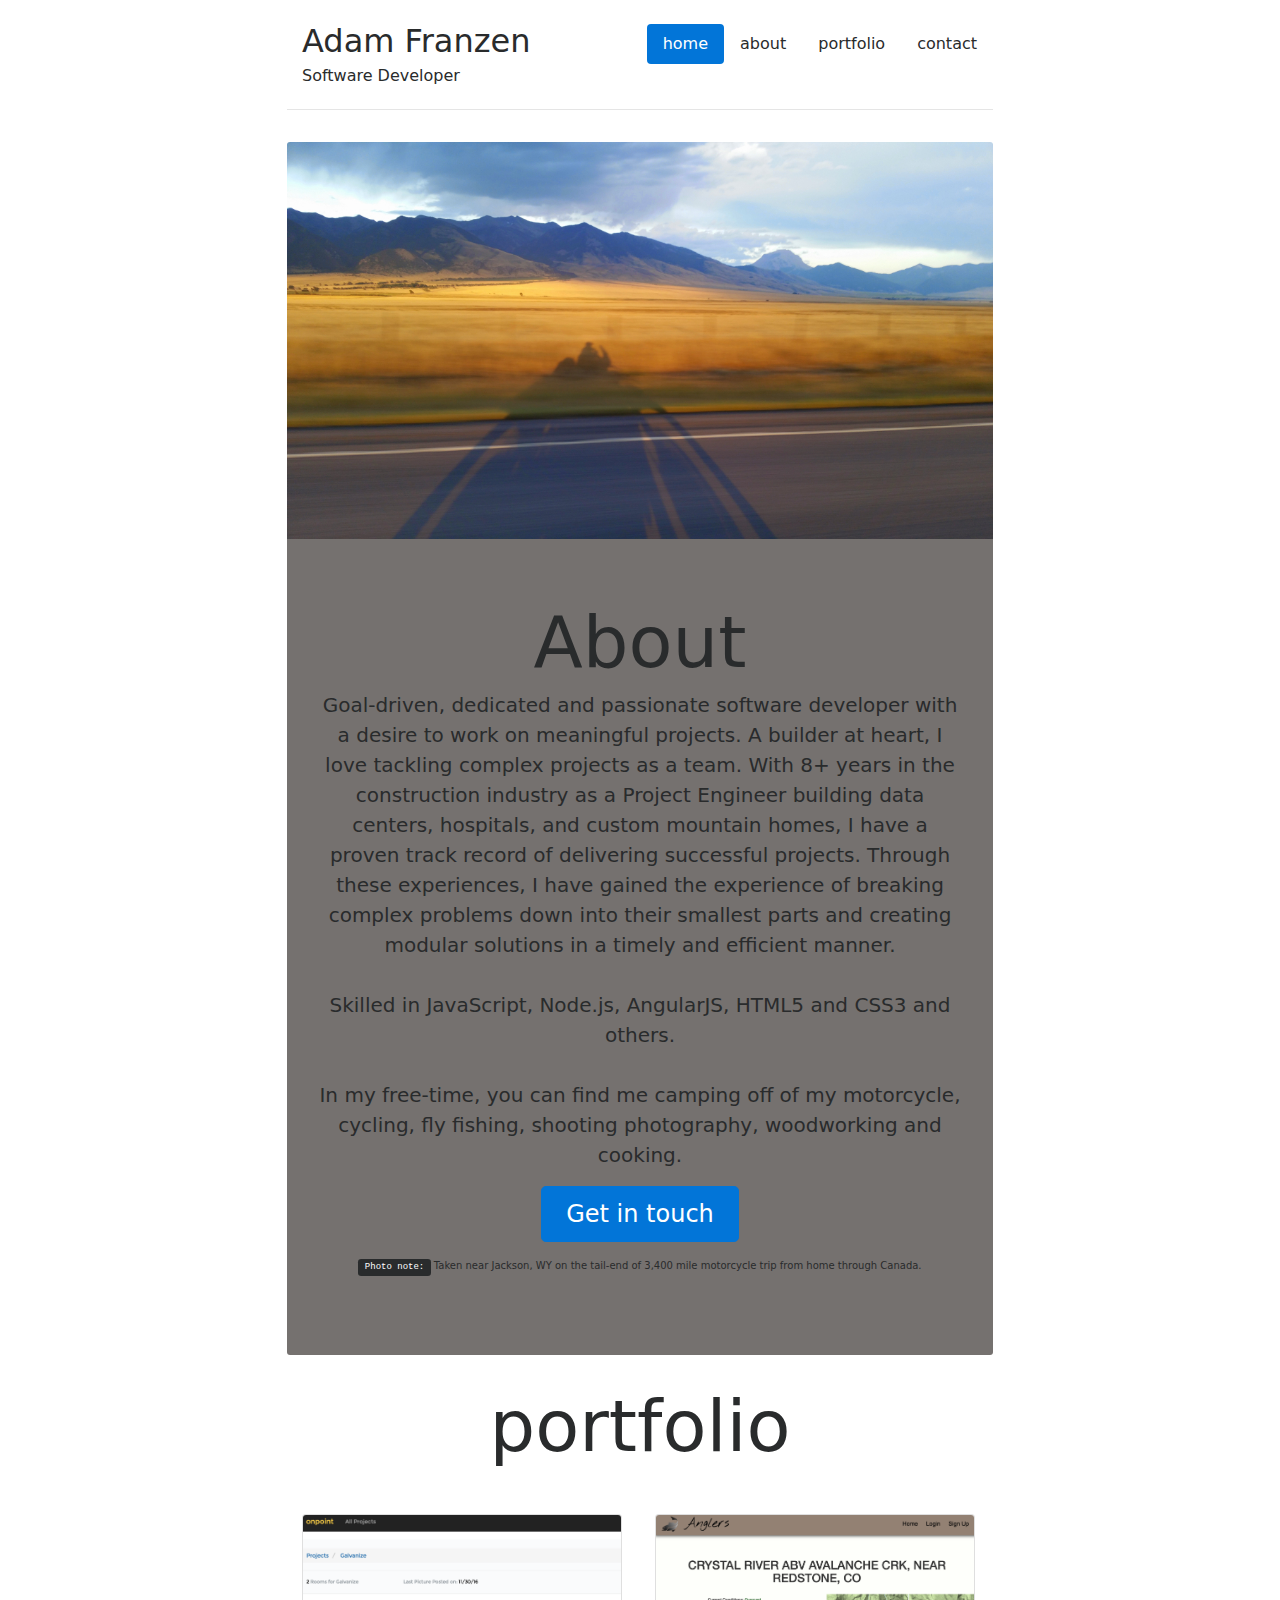
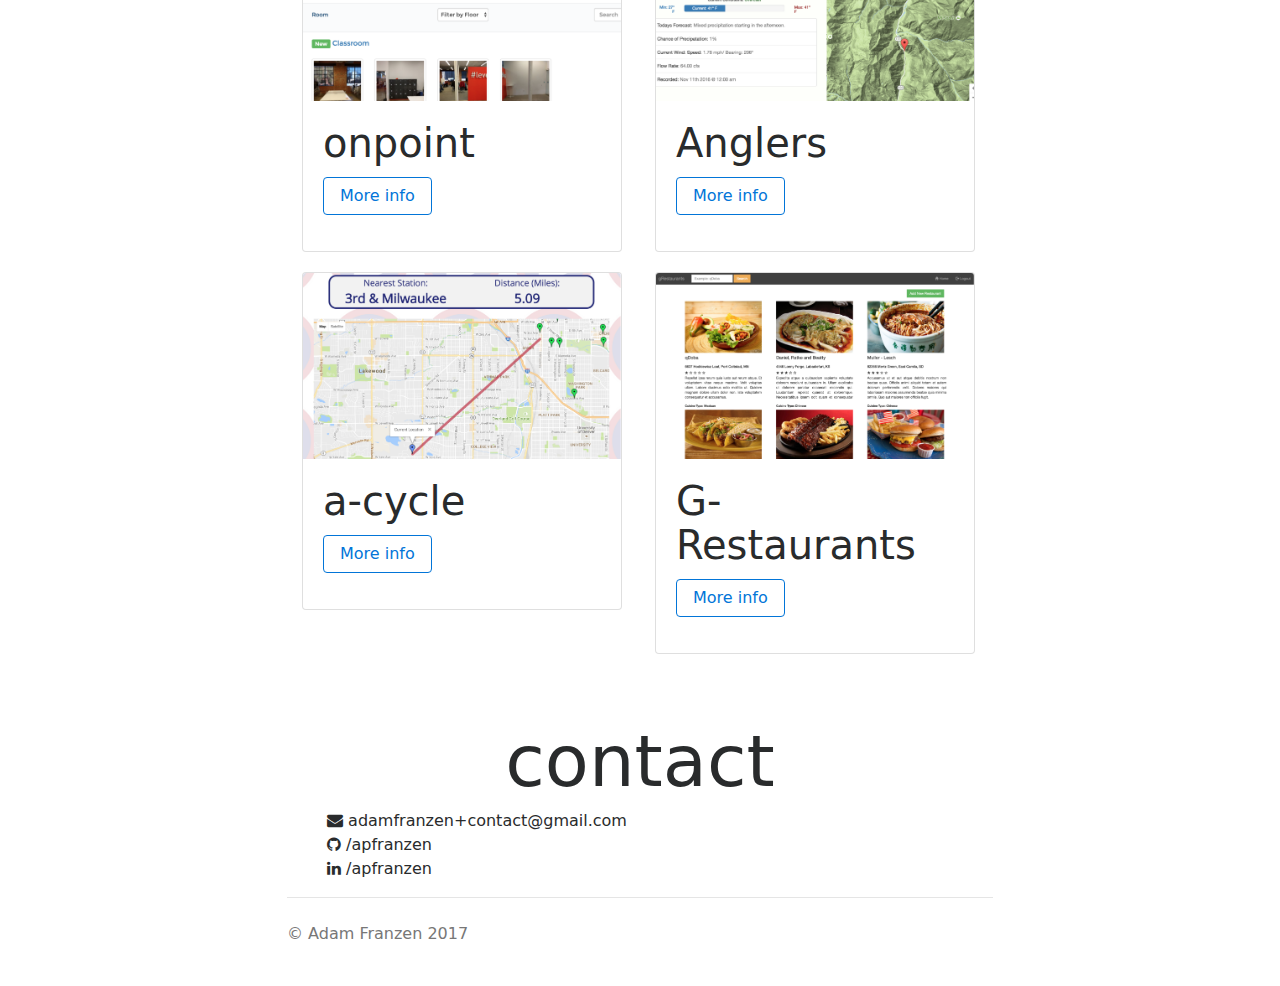
<file: index.html>
<!DOCTYPE html>
<html lang="en">
  <head>
    <!-- Required meta tags -->
    <meta charset="utf-8">
    <meta name="viewport" content="width=device-width, initial-scale=1, shrink-to-fit=no">

    <!-- title -->
    <title>Adam Franzen</title>

    <!-- Bootstrap CSS -->
    <link rel="stylesheet" type="text/css" href="css/bootstrap-4/bootstrap.min.css">
    <link href="css/bootstrap-4/narrow-jumbotron.css" rel="stylesheet">

    <!-- Other Stylesheets -->
    <link rel="stylesheet" type="text/css" href="css/main.css">

    <!-- Font Awesome -->
    <link href="https://maxcdn.bootstrapcdn.com/font-awesome/4.7.0/css/font-awesome.min.css" rel="stylesheet" integrity="sha384-wvfXpqpZZVQGK6TAh5PVlGOfQNHSoD2xbE+QkPxCAFlNEevoEH3Sl0sibVcOQVnN" crossorigin="anonymous">
  </head>
  <body>
    <div class="container">
      <div class="header clearfix">
        <nav id="nav">
          <ul class="nav nav-pills float-right">
            <li class="nav-item">
              <a class="nav-link active" href="#">home <span class="sr-only">(current)</span></a>
            </li>
            <li class="nav-item">
              <a class="nav-link darker-text" href="#about">about</a>
            </li>
            <li class="nav-item">
              <a class="nav-link darker-text" href="#portfolio">portfolio</a>
            </li>
            <li class="nav-item">
              <p><a class="nav-link darker-text" href="#contact">contact</a></p>
            </li>
          </ul>
        </nav>
        <div class="col-lg-6 col-sm-12 fix">
          <h2 class="darker-text">Adam Franzen</h2>
          <h6 class="darker-text">Software Developer</h6>
        </div>
      </div>
      <div id="about">
        <img src="assets/img/downsampled_jackson-wy-moto.jpg" alt="jackson-wy-moto">
      </div>

      <div class="jumbotron about-me">
        <h1 class="display-3">About</h1>
        <p class="lead">Goal-driven, dedicated and passionate software developer with a desire to work on meaningful projects. A builder at heart, I love tackling complex projects as a team. With 8+ years in the construction industry as a Project Engineer building data centers, hospitals, and custom mountain homes, I have a proven track record of delivering successful projects. Through these experiences, I have gained the experience of breaking complex problems down into their smallest parts and creating modular solutions in a timely and efficient manner.
        <br>
        <br>
        Skilled in JavaScript, Node.js, AngularJS, HTML5 and CSS3 and others.
        <br>
        <br>
        In my free-time, you can find me camping off of my motorcycle, cycling, fly fishing, shooting photography, woodworking and cooking.</p>
        <p><a class="btn btn-lg btn-primary" href="#contact" role="button">Get in touch</a></p>
        <p class="image-note"><kbd>Photo note:</kbd> Taken near Jackson, WY on the tail-end of 3,400 mile motorcycle trip from home through Canada.</p>
      </div>

      <h1 class="display-3 text-center" id="portfolio">portfolio</h1>
      <div class="row portfolio">
        <div class="col-lg-6">

          <!-- start onpoint_example card -->
          <div class="card portfolio-item" style="width: 20rem;">
            <img class="card-img-top" src="assets/img/onpoint_ss.png" alt="Card image cap">
            <div class="card-block">
              <h1 class="card-title">onpoint</h1>

              <p class="btn btn-outline-primary toggle-info" data-toggle="collapse" href="#collapse_onpoint" aria-expanded="false">
                More info
              </p>
              <div class="collapse" id="collapse_onpoint">
                <p class="card-text">
                  A full-stack platform for construction companies, built to increase transparency and accuracy on large projects by using WiFi fingerprinting. The user takes a photo on their phone or tablet, and onpoint does the rest, automatically attaching the room the picture was taken in to the picture’s metadata using machine learning.
                </p>
                <!-- project link btns -->
                  <div class="col-lg-6">
                    <a href="http://adamfranzen.com/onpoint" class="btn btn-outline-primary btn-sm link deployed-btn">
                      <i class="fa fa-rocket" aria-hidden="true"></i>
                      deployed
                    </a>
                  </div>
                  <div class="col-lg-6">
                    <a href="https://github.com/apfranzen/onpoint" class="btn btn-outline-primary btn-sm link repo-btn">
                      <i class="fa fa-github" aria-hidden="true"></i>
                      repo
                    </a>
                  </div> <!-- end project link btns -->
              </div>
            </div>
          </div> <!-- end onpoint_example card -->

          <!-- start a-cycle card -->
          <div class="card portfolio-item" style="width: 20rem;">
            <img class="card-img-top" src="assets/img/a-cycle-large.png" alt="Card image cap">
            <div class="card-block">
              <h1 class="card-title">a-cycle</h1>
              <p class="btn btn-outline-primary toggle-info" data-toggle="collapse" href="#collapse_a-cycle" aria-expanded="false">
                More info
              </p>
              <div class="collapse" id="collapse_a-cycle">
                <p class="card-text">App to fill lacking functionality in the official B-Cycle app by returning the nearest B-Cycle bicycle sharing station with a bicycle available to rent</p>

                <!-- project link btns -->
                <div class="col-lg-6">
                  <a href="https://bcycle-app.firebaseapp.com/" class="btn btn-outline-primary btn-sm link deployed-btn">
                    <i class="fa fa-rocket" aria-hidden="true"></i>
                    deployed
                  </a>
                </div>
                <div class="col-lg-6">
                  <a href="https://github.com/apfranzen/a-cycle" class="btn btn-outline-primary btn-sm link repo-btn">
                    <i class="fa fa-github" aria-hidden="true"></i>
                    repo
                  </a>
                </div> <!-- end project link btns -->
              </div>
            </div>
          </div> <!-- end a-cycle card -->
        </div>

        <div class="col-lg-6">
          <!-- start Anglers card -->
          <div class="card portfolio-item" style="width: 20rem;">
            <img class="card-img-top" src="assets/img/anglers_large.png" alt="Card image cap">
            <div class="card-block">
              <h1 class="card-title">Anglers</h1>

              <p class="btn btn-outline-primary toggle-info" data-toggle="collapse" href="#collapse_anglers" aria-expanded="false">
                More info
              </p>
              <div class="collapse" id="collapse_anglers">
                <p class="card-text">Anglers across Colorado now have the ability to view current fishing conditions including weather and river flow as well as leave tips for fellow anglers.</p>

                <!-- project link btns -->

                  <div class="col-lg-6">
                    <a href="https://ancient-basin-31517.herokuapp.com/" class="btn btn-outline-primary btn-sm link deployed-btn">
                      <i class="fa fa-rocket" aria-hidden="true"></i>
                      deployed
                    </a>
                  </div>
                  <div class="col-lg-6">
                    <a href="https://github.com/apfranzen/Anglers" class="btn btn-outline-primary btn-sm link repo-btn">
                      <i class="fa fa-github" aria-hidden="true"></i>
                      repo
                    </a>
                  </div> <!-- end project link btns -->
              </div>
            </div>
          </div> <!-- end Anglers card -->

          <!-- start G-Restaurants card -->
          <div class="card portfolio-item" style="width: 20rem;">
            <img class="card-img-top" src="assets/img/g-restaurants-large.png" alt="Card image cap">
            <div class="card-block">
              <h1 class="card-title">G-Restaurants</h1>

              <p class="btn btn-outline-primary toggle-info" data-toggle="collapse" href="#collapse_grestaurants" aria-expanded="false">
                More info
              </p>

              <div class="collapse" id="collapse_grestaurants">
                <p class="card-text">A Yelp-inspired, full-stack group project to help find good eats. Built in 4 days using server side templating and sessions authentication middleware for Node.js</p>

                <!-- project link btns -->
                  <div class="col-lg-6 text-left">
                    <a href="https://peaceful-wave-34154.herokuapp.com/" class="btn btn-outline-primary btn-sm link deployed-btn">
                      <i class="fa fa-rocket" aria-hidden="true"></i>
                      deployed
                    </a>
                  </div>
                  <div class="col-lg-6 text-left">
                    <a href="https://github.com/apfranzen/galvanize-restaurants" class="btn btn-outline-primary btn-sm link repo-btn">
                      <i class="fa fa-github" aria-hidden="true"></i>
                      repo
                    </a>
                  </div> <!-- end project link btns -->
              </div>

            </div>
          </div> <!-- end Anglers card -->

        </div>
        </div>
        <h1 class="display-3 text-center" id="contact">contact</h1>

        <ul>
          <li><a href="mailto:adamfranzen+contact@gmail.com"><span class="fa fa-envelope"></span> adamfranzen+contact@gmail.com</a></li>
          <li><a href="https://www.github.com/apfranzen"><span class="fa fa-github"></span> /apfranzen</a></li>
          <li><a href="https://linkedin.com/in/apfranzen"><span class="fa fa-linkedin"></span> /apfranzen</a></li>
        </ul>



      <footer class="footer">
        <p>&copy; Adam Franzen 2017</p>
      </footer>

      </div> <!-- /container -->

    <!-- scripts -->
    <script type="text/javascript" src="https://code.jquery.com/jquery-2.2.4.min.js"></script>
    <script src="https://npmcdn.com/tether@1.2.4/dist/js/tether.min.js"></script>
    <script type="text/javascript" src="js/bootstrap-4/bootstrap.min.js"></script>
    <script type="text/javascript" src="js/main.js"></script>
    <script>
      (function(i,s,o,g,r,a,m){i['GoogleAnalyticsObject']=r;i[r]=i[r]||function(){
      (i[r].q=i[r].q||[]).push(arguments)},i[r].l=1*new Date();a=s.createElement(o),
      m=s.getElementsByTagName(o)[0];a.async=1;a.src=g;m.parentNode.insertBefore(a,m)
      })(window,document,'script','https://www.google-analytics.com/analytics.js','ga');

      ga('create', 'UA-92268692-1', 'auto');
      ga('send', 'pageview');
    </script>
  </body>
</html>
</file>
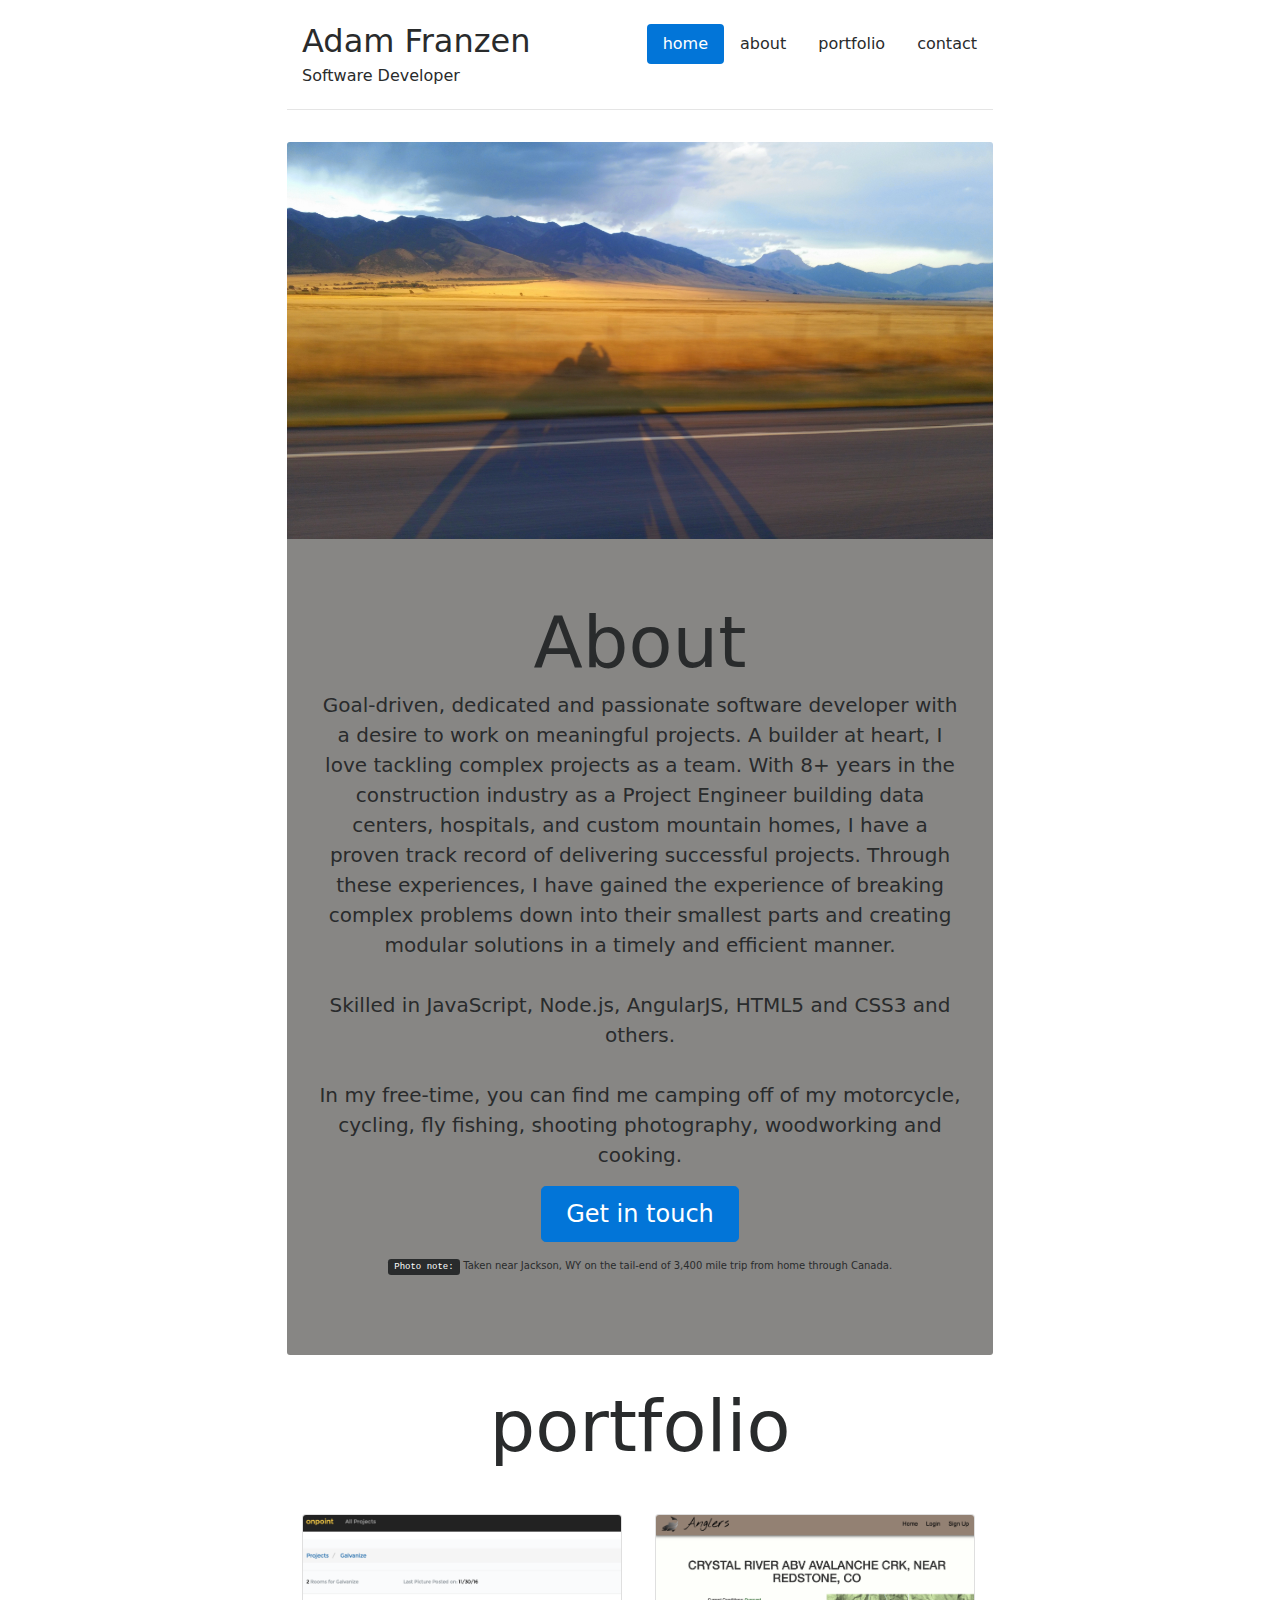
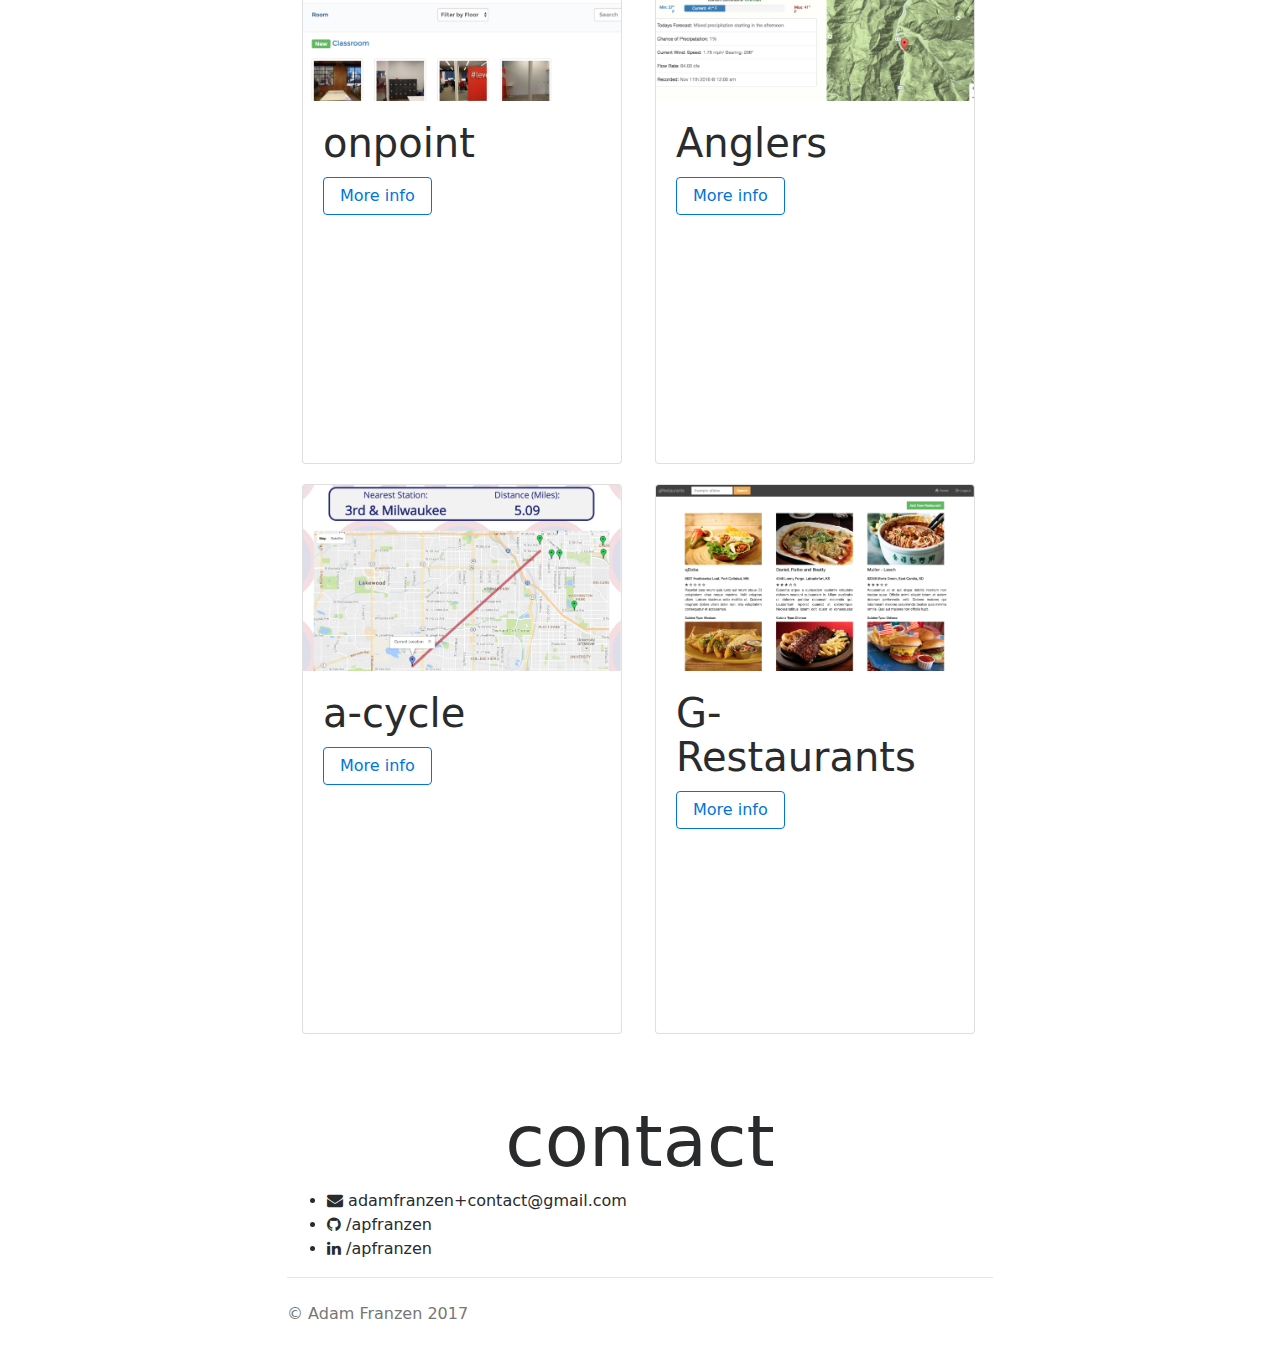
<file: src/index.html>
<!DOCTYPE html>
<html lang="en">
  <head>
    <!-- Required meta tags -->
    <meta charset="utf-8">
    <meta name="viewport" content="width=device-width, initial-scale=1, shrink-to-fit=no">

    <!-- title -->
    <title>Adam Franzen</title>

    <!-- Bootstrap CSS -->
    <link rel="stylesheet" type="text/css" href="css/bootstrap-4/bootstrap.min.css">
    <link href="css/bootstrap-4/narrow-jumbotron.css" rel="stylesheet">

    <!-- Other Stylesheets -->
    <link rel="stylesheet" type="text/css" href="css/main.css">

    <!-- Font Awesome -->
    <link href="https://maxcdn.bootstrapcdn.com/font-awesome/4.7.0/css/font-awesome.min.css" rel="stylesheet" integrity="sha384-wvfXpqpZZVQGK6TAh5PVlGOfQNHSoD2xbE+QkPxCAFlNEevoEH3Sl0sibVcOQVnN" crossorigin="anonymous">
  </head>
  <body>
    <div class="container">
      <div class="header clearfix">
        <nav id="nav">
          <ul class="nav nav-pills float-right">
            <li class="nav-item">
              <a class="nav-link active" href="#">home <span class="sr-only">(current)</span></a>
            </li>
            <li class="nav-item">
              <a class="nav-link darker-text" href="#about">about</a>
            </li>
            <li class="nav-item">
              <a class="nav-link darker-text" href="#portfolio">portfolio</a>
            </li>
            <li class="nav-item">
              <a class="nav-link darker-text" href="#contact">contact</a>
            </li>
          </ul>
        </nav>
        <div class="col-lg-6">
          <h2 class="darker-text">Adam Franzen</h2>
          <h6 class="darker-text">Software Developer</h6>
        </div>
      </div>
      <div id="about">
        <img src="assets/img/jackson-wy-moto.jpg" alt="jackson-wy-moto">
      </div>

      <div class="jumbotron about-me">
        <h1 class="display-3">About</h1>
        <p class="lead">Goal-driven, dedicated and passionate software developer with a desire to work on meaningful projects. A builder at heart, I love tackling complex projects as a team. With 8+ years in the construction industry as a Project Engineer building data centers, hospitals, and custom mountain homes, I have a proven track record of delivering successful projects. Through these experiences, I have gained the experience of breaking complex problems down into their smallest parts and creating modular solutions in a timely and efficient manner.
        <br>
        <br>
        Skilled in JavaScript, Node.js, AngularJS, HTML5 and CSS3 and others.
        <br>
        <br>
        In my free-time, you can find me camping off of my motorcycle, cycling, fly fishing, shooting photography, woodworking and cooking.</p>
        <p><a class="btn btn-lg btn-primary" href="#contact" role="button">Get in touch</a></p>
        <p class="image-note"><kbd>Photo note:</kbd> Taken near Jackson, WY on the tail-end of 3,400 mile trip from home through Canada.</p>
      </div>

      <h1 class="display-3 text-center" id="portfolio">portfolio</h1>
      <div class="row portfolio">
        <div class="col-lg-6">

          <!-- start onpoint_example card -->
          <div class="card portfolio-item" style="width: 20rem;">
            <img class="card-img-top" src="assets/img/onpoint_ss.png" alt="Card image cap">
            <div class="card-block">
              <h1 class="card-title">onpoint</h1>

              <a class="btn btn-outline-primary toggle-info" data-toggle="collapse" href="#collapse_onpoint" aria-expanded="false">
                More info
              </a>
              <div class="collapse" id="collapse_onpoint">
                <p class="card-text">
                  A full stack platform for construction companies, built to increase transparency and accuracy on large projects by using WiFi fingerprinting. The user takes a photo on their phone or tablet, and onpoint does the rest, automatically attaching the room the picture was taken in to the picture’s metadata using machine learning.
                </p>
                <!-- project link btns -->
                <div class="row">
                  <div class="col-lg-6 col-sm-12 text-left">
                    <a href="https://apfranzen.github.io/onpoint/" class="btn btn-outline-primary btn-sm link deployed-btn">
                      <i class="fa fa-rocket" aria-hidden="true"></i>
                      deployed
                    </a>
                  </div>
                  <div class="col-lg-6 col-sm-12 text-left">
                    <a href="https://github.com/apfranzen/onpoint" class="btn btn-outline-primary btn-sm link repo-btn">
                      <i class="fa fa-github" aria-hidden="true"></i>
                      repo
                    </a>
                  </div>
                </div> <!-- end project link btns -->
              </div>
            </div>
          </div> <!-- end onpoint_example card -->

          <!-- start a-cycle card -->
          <div class="card portfolio-item" style="width: 20rem;">
            <img class="card-img-top" src="assets/img/a-cycle-large.png" alt="Card image cap">
            <div class="card-block">
              <h1 class="card-title">a-cycle</h1>
              <a class="btn btn-outline-primary toggle-info" data-toggle="collapse" href="#collapse_a-cycle" aria-expanded="false">
                More info
              </a>
              <div class="collapse" id="collapse_a-cycle">
                <p class="card-text">App to fill lacking functionality in the official B-Cycle app by returning the nearest B-Cycle bicycle sharing station with a bicycle available to rent</p>

                <!-- project link btns -->
                <div class="row">
                  <div class="col-lg-6 text-left">
                    <a href="https://bcycle-app.firebaseapp.com/" class="btn btn-outline-primary btn-sm link deployed-btn">
                      <i class="fa fa-rocket" aria-hidden="true"></i>
                      deployed
                    </a>
                  </div>
                  <div class="col-lg-6 text-left">
                    <a href="https://github.com/apfranzen/a-cycle" class="btn btn-outline-primary btn-sm link repo-btn">
                      <i class="fa fa-github" aria-hidden="true"></i>
                      repo
                    </a>
                  </div>
                </div> <!-- end project link btns -->
              </div>
            </div>
          </div> <!-- end a-cycle card -->
        </div>

        <div class="col-lg-6">
          <!-- start Anglers card -->
          <div class="card portfolio-item" style="width: 20rem;">
            <img class="card-img-top" src="assets/img/anglers_large.png" alt="Card image cap">
            <div class="card-block">
              <h1 class="card-title">Anglers</h1>

              <a class="btn btn-outline-primary id="toggle-info"" data-toggle="collapse" href="#collapse_anglers" aria-expanded="false">
                More info
              </a>
              <div class="collapse" id="collapse_anglers">
                <p class="card-text">Anglers across Colorado now have the ability to view current fishing conditions including weather and river flow as well as leave tips for fellow anglers.</p>

                <!-- project link btns -->
                <div class="row">
                  <div class="col-lg-6 text-left">
                    <a href="https://ancient-basin-31517.herokuapp.com/" class="btn btn-outline-primary btn-sm link deployed-btn">
                      <i class="fa fa-rocket" aria-hidden="true"></i>
                      deployed
                    </a>
                  </div>
                  <div class="col-lg-6 text-left">
                    <a href="https://github.com/apfranzen/Anglers" class="btn btn-outline-primary btn-sm link repo-btn">
                      <i class="fa fa-github" aria-hidden="true"></i>
                      repo
                    </a>
                  </div>
                </div> <!-- end project link btns -->

              </div>
            </div>
          </div> <!-- end Anglers card -->

          <!-- start G-Restaurants card -->
          <div class="card portfolio-item" style="width: 20rem;">
            <img class="card-img-top" src="assets/img/g-restaurants-large.png" alt="Card image cap">
            <div class="card-block">
              <h1 class="card-title">G-Restaurants</h1>

              <a class="btn btn-outline-primary id="toggle-info"" data-toggle="collapse" href="#collapse_grestaurants" aria-expanded="false">
                More info
              </a>

              <div class="collapse" id="collapse_grestaurants">
                <p class="card-text">A Yelp-inspired, full-stack group project to help find good eats. Built in 4 days using server side templating and sessions authentication middleware for Node.js</p>

                <!-- project link btns -->
                <div class="row">
                  <div class="col-lg-6 text-left">
                    <a href="https://peaceful-wave-34154.herokuapp.com/" class="btn btn-outline-primary btn-sm link deployed-btn">
                      <i class="fa fa-rocket" aria-hidden="true"></i>
                      deployed
                    </a>
                  </div>
                  <div class="col-lg-6 text-left">
                    <a href="https://github.com/apfranzen/galvanize-restaurants" class="btn btn-outline-primary btn-sm link repo-btn">
                      <i class="fa fa-github" aria-hidden="true"></i>
                      repo
                    </a>
                  </div>
                </div> <!-- end project link btns -->
              </div>

            </div>
          </div> <!-- end Anglers card -->

        </div>
        </div>
        <h1 class="display-3 text-center" id="contact">contact</h1>

        <ul>
          <li><a href="mailto:adamfranzen+contact@gmail.com"><span class="fa fa-envelope"></span> adamfranzen+contact@gmail.com</a></li>
          <li><a href="https://www.github.com/apfranzen"><span class="fa fa-github"></span> /apfranzen</a></li>
          <li><a href="https://linkedin.com/in/apfranzen"><span class="fa fa-linkedin"></span> /apfranzen</a></li>
        </ul>



      <footer class="footer">
        <p>&copy; Adam Franzen 2017</p>
      </footer>

      </div> <!-- /container -->

    <!-- scripts -->
    <script type="text/javascript" src="https://code.jquery.com/jquery-2.2.4.min.js"></script>
    <script src="https://npmcdn.com/tether@1.2.4/dist/js/tether.min.js"></script>
    <script type="text/javascript" src="js/bootstrap-4/bootstrap.min.js"></script>
    <script type="text/javascript" src="js/main.js"></script>
  </body>
</html>
</file>
<file: css/bootstrap-4/narrow-jumbotron.css>
/* Space out content a bit */
body {
  padding-top: 1.5rem;
  padding-bottom: 1.5rem;
}

/* Everything but the jumbotron gets side spacing for mobile first views */
.header,
.portfolio,
.footer {
  padding-right: 1rem;
  padding-left: 1rem;
}

/* Custom page header */
.header {
  padding-bottom: 1rem;
  border-bottom: .05rem solid #e5e5e5;
}
/* Make the masthead heading the same height as the navigation */
.header h3 {
  margin-top: 0;
  margin-bottom: 0;
  line-height: 3rem;
}

/* Custom page footer */
.footer {
  padding-top: 1.5rem;
  color: #777;
  border-top: .05rem solid #e5e5e5;
}

/* Customize container */
@media (min-width: 48em) {
  .container {
    max-width: 46rem;
  }
}
.container-narrow > hr {
  margin: 2rem 0;
}

/* Main portfolio message and sign up button */
.jumbotron {
  text-align: center;
  border-bottom: .05rem solid #e5e5e5;
}
.jumbotron .btn {
  padding: .75rem 1.5rem;
  font-size: 1.5rem;
}

/* Supporting portfolio content */
.portfolio {
  margin: 3rem 0;
}
.portfolio p + h4 {
  margin-top: 1.5rem;
}

/* Responsive: Portrait tablets and up */
@media screen and (min-width: 48em) {
  /* Remove the padding we set earlier */
  .header,
  .portfolio,
  .footer {
    padding-right: 0;
    padding-left: 0;
  }
  /* Space out the masthead */
  .header {
    margin-bottom: 2rem;
  }
  /* Remove the bottom border on the jumbotron for visual effect */
  .jumbotron {
    border-bottom: 0;
  }
}
</file>
<file: css/main.css>
/* add custom styles */

img {
    width: 100%;
    border-radius: 3px 3px 0px 0px;
}

.darker-text {
  font-weight: 300;
  color: #292b2c;

}

p {
  font-weight: 300;
}

.image-note {
  font-size: 10px;
}

.card-title {
  font-weight: 300;
}

.subheading {
  margin-top: 8px;
}

.jumbotron {
  background-color: rgba(83, 78, 75, 0.8);
  border-radius: 0px 0px 3px 3px;
}

.portfolio-item {
  /*height: 550px;*/
  margin-bottom: 20px;
}

.card-text {
  margin-top: 15px;
}

a {
  color: inherit;
  font-weight: 300;
 }

.link {
  width: 100px;
}

.deployed-btn {
  margin-bottom: 8px;
}

/*.repo-btn {
  margin-right: 18px;
}*/

.hr-dashed {
	background-color: #fff;
	border-top: 2px dashed #8c8b8b;
}

ul {
  list-style-type: none;
}

.fix {
  z-index: -1;
}
</file>
<file: src/css/bootstrap-4/narrow-jumbotron.css>
/* Space out content a bit */
body {
  padding-top: 1.5rem;
  padding-bottom: 1.5rem;
}

/* Everything but the jumbotron gets side spacing for mobile first views */
.header,
.portfolio,
.footer {
  padding-right: 1rem;
  padding-left: 1rem;
}

/* Custom page header */
.header {
  padding-bottom: 1rem;
  border-bottom: .05rem solid #e5e5e5;
}
/* Make the masthead heading the same height as the navigation */
.header h3 {
  margin-top: 0;
  margin-bottom: 0;
  line-height: 3rem;
}

/* Custom page footer */
.footer {
  padding-top: 1.5rem;
  color: #777;
  border-top: .05rem solid #e5e5e5;
}

/* Customize container */
@media (min-width: 48em) {
  .container {
    max-width: 46rem;
  }
}
.container-narrow > hr {
  margin: 2rem 0;
}

/* Main portfolio message and sign up button */
.jumbotron {
  text-align: center;
  border-bottom: .05rem solid #e5e5e5;
}
.jumbotron .btn {
  padding: .75rem 1.5rem;
  font-size: 1.5rem;
}

/* Supporting portfolio content */
.portfolio {
  margin: 3rem 0;
}
.portfolio p + h4 {
  margin-top: 1.5rem;
}

/* Responsive: Portrait tablets and up */
@media screen and (min-width: 48em) {
  /* Remove the padding we set earlier */
  .header,
  .portfolio,
  .footer {
    padding-right: 0;
    padding-left: 0;
  }
  /* Space out the masthead */
  .header {
    margin-bottom: 2rem;
  }
  /* Remove the bottom border on the jumbotron for visual effect */
  .jumbotron {
    border-bottom: 0;
  }
}
</file>
<file: src/css/main.css>
/* add custom styles */

img {
    width: 100%;
    border-radius: 3px 3px 0px 0px;
}

.darker-text {
  font-weight: 300;
  color: #292b2c;
}

p {
  font-weight: 300;
}

.image-note {
  font-size: 10px;
}

.card-title {
  font-weight: 300;
}

.subheading {
  margin-top: 8px;
}

.jumbotron {
  background-color: rgba(78, 77, 73, 0.68);
  border-radius: 0px 0px 3px 3px;
}

.portfolio-item {
  height: 550px;
  margin-bottom: 20px;
}

a {
  color: inherit;
  font-weight: 300;
 }

.link {
  width: 100px;
}

.deployed-btn {
  margin-left: 18px;
}

.repo-btn {
  margin-right: 18px;
}

.hr-dashed {
	background-color: #fff;
	border-top: 2px dashed #8c8b8b;
}
</file>
